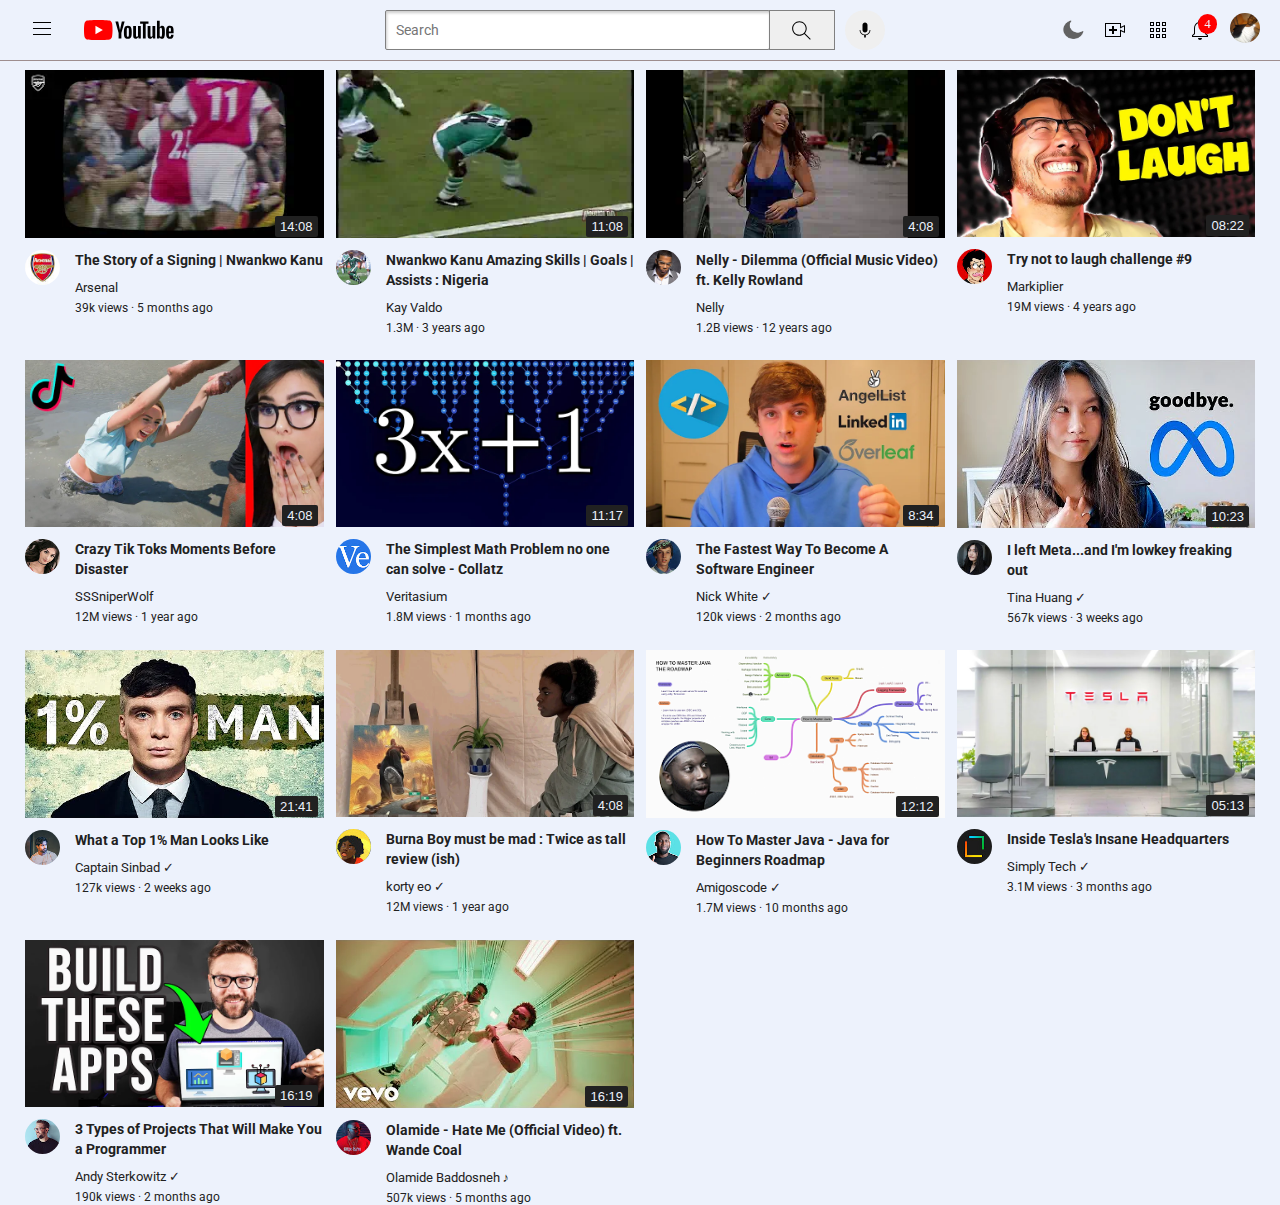
<file: index.html>
<!DOCTYPE html>
<html lang="en">
<head>
    <meta charset="UTF-8">
    <meta http-equiv="X-UA-Compatible" content="IE=edge">
    <meta name="viewport" content="width=device-width, initial-scale=1.0">
    <title>Youtube Clone</title>

    <script src="https://code.jquery.com/jquery-3.6.0.js"></script>
    <script type="text/javascript"></script>




    <link rel="preconnect" href="https://fonts.googleapis.com">
    <link rel="preconnect" href="https://fonts.gstatic.com" crossorigin>
    <link href="https://fonts.googleapis.com/css2?family=Roboto:wght@400;700&display=swap" rel="stylesheet">
    <link rel="stylesheet" href="styles/general.css">
    <link rel="stylesheet" href="styles/header.css">
    <link rel="stylesheet" href="styles/video.css">
    <link rel="stylesheet" href="styles/sidebar.css">



</head>

<body class="body">
    <div class="header">
        <div class="left-section">
            <button class="hamburger-button" >
                <img class="hamburger-menu" id="hamburger" src="icons/hamburger-menu-icon.svg" alt="menu">
            </button> 
            <img class="youtube-logo" src="icons/youtube-logo.svg" alt="">
        </div>
        <div class="middle-section">
            <input class="search-bar" type="text" placeholder="Search">
            <button class="search-button">
                <img class="search-icon" src="icons/search.svg">
                <div class="tooltip">Search</div>
            </button>
            <button class="voice-search-button">
                <img class="voice-search-icon" src="icons/voice-search-icon.svg">
                <div class="tooltip">Search with your voice</div>
            </button>
        </div>
        <div class="right-section">
            <div class="light-dark-container">
                <img class="upload-icon" id="moon-icon" src="icons/moon.png">
                <div class="tooltip">Light/Dark</div>
            </div>
            <div class="upload-icon-container">
                <img class="upload-icon" src="icons/upload-icon.svg">
                <div class="tooltip">Upload</div>
            </div>

            <div class="apps-icon-section">
                <img class="apps-icon" src="icons/youtube-apps-icon.svg">
                <div class="tooltip">Watch Later</div>

            </div>

            
            
            <div class="notifications-design">
                <img class="notifications-icon" src="icons/notifications-icon.svg">
                <div class="notifications-count">
                    4
                </div>
                <div class="tooltip">Notifications</div>
            </div>
            <div class="user-icon-container">
                <a target="_blank" href="https://www.linkedin.com/in/rowland-kanu-06229212a">
                <img class="current-user-icon" src="icons/row2018.jpg">
                <div class="tooltip">Rowland Kanu</div>
                </a>
            </div>
            
            
        </div>
    </div>

    <div class="sidebar">
        <div class="sidebar-link">
            <img src="icons/home-icon.svg">
            <div class="sidebar-text">Home</div>
        </div>
        <div class="sidebar-link">
            <img src="icons/explore-icon.svg">
            <div class="sidebar-text">Explore</div>
        </div>
        <div class="sidebar-link">
            <img src="icons/subscriptions-icon.svg">
            <div class="sidebar-text">Subscriptions</div>
        </div>
        <div class="sidebar-link">
            <img src="icons/originals-icon.svg" >
            <div class="sidebar-text">Originals</div>
        </div>
        <div class="sidebar-link">
            <img src="icons/youtube-music-icon.svg">
            <div class="sidebar-text">YouTube Music</div>
        </div>
        <div class="sidebar-link">
            <img src="icons/library-icon.svg">
            <div class="sidebar-text">Library</div>
        </div>
    </div>

    
    <div class="video-grid">

        <div class="video-preview">
            <a href="https://www.youtube.com/watch?v=f0ZP2CitSaY&t=222s
            ">
                <div class="thumbnail-row">
                    <img class="thumbnail" src="youtube-imgs/js_signing_channel.webp">
                    <div class="video-time">
                        14:08
                    </div>
                </div>
            </a>
            
            <div class="video-info-grid">
                <div class="channel-picture">
                    <img class="profile-picture" src="youtube-imgs/js_stoy_signing_channel.jpg">
                </div>
                <div class="video-info">
                    <p class="video-title">The Story of a Signing | Nwankwo Kanu</p>
                    <p class="video-author">Arsenal</p>
                    <p class="video-stats"> 39k views &#183; 5 months ago</p>
                </div>
            </div>
        </div>

        
        <div class="video-preview">
            <a href="https://www.youtube.com/watch?v=PuIPjDAvasw">
                <div class="thumbnail-row">
                    <img class="thumbnail" src="youtube-imgs/js_kanu_skills.webp">
                    <div class="video-time">
                        11:08
                    </div>
                </div>
            </a>
            
            <div class="video-info-grid">
                <div class="channel-picture">
                    <img class="profile-picture" src="youtube-imgs/js_kanu_skills_channel_pix.jpg">
                </div>
                <div class="video-info">
                    <p class="video-title">Nwankwo Kanu Amazing Skills | Goals | Assists : Nigeria
                    </p>
                    <p class="video-author">Kay Valdo</p>
                    <p class="video-stats">1.3M &#183; 3 years ago</p>
                </div>
            </div>
        </div>










        <div class="video-preview">
            <a href="https://www.youtube.com/watch?v=8WYHDfJDPDc">
                <div class="thumbnail-row">
                    <img class="thumbnail" src="youtube-imgs/js_kelly_delimma.webp">
                    <div class="video-time">
                        4:08
                    </div>
                </div>
            </a>
            
            <div class="video-info-grid">
                <div class="channel-picture">
                    <img class="profile-picture" src="youtube-imgs/js_kelly_channel.jpg">
                </div>
                <div class="video-info">
                    <p class="video-title">Nelly - Dilemma (Official Music Video) ft. Kelly Rowland
                    </p>
                    <p class="video-author">Nelly</p>
                    <p class="video-stats">1.2B views &#183; 12 years ago</p>
                </div>
            </div>
        </div>
    
    
    
        <div class="video-preview">
            <div class="thumbnail-row">
                <img class="thumbnail" src="youtube-imgs/img2.webp">
                <div class="video-time">
                    08:22
                </div>
            </div>
            
            <div class="video-info-grid">
                <a href="https://www.youtube.com/watch?v=mP0RAo9SKZk">
                    <div class="channel-picture">
                        <img class="profile-picture" src="youtube-imgs/channel-2.jpeg">
                    </div>
                </a>
                <div class="video-info">
                    <p class="video-title">Try not to laugh challenge #9
    
                    </p>
                    <p class="video-author">Markiplier
    
                    </p>
                    <p class="video-stats">19M views &#183; 4 years ago
                        
                    </p>
                </div>
            </div>
        </div>






        <div class="video-preview">
            <a href="https://www.youtube.com/watch?v=FgjPQQeTh1w">
                <div class="thumbnail-row">
                    <img class="thumbnail" src="youtube-imgs/img3.webp">
                    <div class="video-time">
                        4:08
                    </div>
                </div>
            </a>
            
            <div class="video-info-grid">
                <div class="channel-picture">
                    <img class="profile-picture" src="youtube-imgs/channel-3.jpeg">
                </div>
                <div class="video-info">
                    <p class="video-title">Crazy Tik Toks Moments Before Disaster</p>
                    <p class="video-author">SSSniperWolf</p>
                    <p class="video-stats">12M views &#183; 1 year ago</p>
                </div>
            </div>
        </div>





        
        <div class="video-preview">
            <a href="https://www.youtube.com/watch?v=094y1Z2wpJg">
                <div class="thumbnail-row">
                    <img class="thumbnail" src="youtube-imgs/img4.webp">
                    <div class="video-time">
                        11:17
                    </div>
                </div>
            </a>
            
            <div class="video-info-grid">
                <div class="channel-picture">
                    <img class="profile-picture" src="youtube-imgs/channel-4.jpeg">
                </div>
                <div class="video-info">
                    <p class="video-title">The Simplest Math Problem no one can solve - Collatz</p>
                    <p class="video-author">Veritasium</p>
                    <p class="video-stats">1.8M views &#183; 1 months ago</p>
                </div>
            </div>
        </div>




        
        <div class="video-preview">
            <a href="https://www.youtube.com/watch?v=kCfLyO4pRHw
            ">
                <div class="thumbnail-row">
                    <img class="thumbnail" src="youtube-imgs/js_fastest_thumbnail.webp">
                    <div class="video-time">
                        8:34
                    </div>
                </div>
            </a>
            
            <div class="video-info-grid">
                <div class="channel-picture">
                    <img class="profile-picture" src="youtube-imgs/js_fastest_channel.jpg">
                </div>
                <div class="video-info">
                    <p class="video-title">The Fastest Way To Become A Software Engineer</p>
                    <p class="video-author">Nick White &#x2713; </p>
                    <p class="video-stats">120k views &#183; 2 months ago</p>
                </div>
            </div>
        </div>





        
        <div class="video-preview">
            <a href="https://www.youtube.com/watch?v=8tpha6FIa_k">
                <div class="thumbnail-row">
                    <img class="thumbnail" src="youtube-imgs/js_left_meta.webp">
                    <div class="video-time">
                        10:23
                    </div>
                </div>
            </a>
            
            <div class="video-info-grid">
                <div class="channel-picture">
                    <img class="profile-picture" src="youtube-imgs/js_left_meta_channel.jpg">
                </div>
                <div class="video-info">
                    <p class="video-title">I left Meta...and I'm lowkey freaking out</p>
                    <p class="video-author">Tina Huang &#x2713;</p>
                    <p class="video-stats">567k views &#183; 3 weeks ago</p>
                </div>
            </div>
        </div>






        
        <div class="video-preview">
            <a href="https://www.youtube.com/watch?v=3tfnIrEBoXA">
                <div class="thumbnail-row">
                    <img class="thumbnail" src="youtube-imgs/js_what_a_top.webp">
                    <div class="video-time">
                        21:41
                    </div>
                </div>
            </a>
            
            <div class="video-info-grid">
                <div class="channel-picture">
                    <img class="profile-picture" src="youtube-imgs/js_what_a_top_channel.jpg">
                </div>
                <div class="video-info">
                    <p class="video-title">What a Top 1% Man Looks Like</p>
                    <p class="video-author">Captain Sinbad &#x2713;</p>
                    <p class="video-stats">127k views &#183; 2 weeks ago</p>
                </div>
            </div>
        </div>








        
        <div class="video-preview">
            <a href="https://www.youtube.com/watch?v=4wzze79gjL8">
                <div class="thumbnail-row">
                    <img class="thumbnail" src="youtube-imgs/js_burna.webp">
                    <div class="video-time">
                        4:08
                    </div>
                </div>
            </a>
            
            <div class="video-info-grid">
                <div class="channel-picture">
                    <img class="profile-picture" src="youtube-imgs/js_burna_channel.jpg">
                </div>
                <div class="video-info">
                    <p class="video-title">Burna Boy must be mad : Twice as tall review (ish)</p>
                    <p class="video-author">korty eo &#x2713; </p>
                    <p class="video-stats">12M views &#183; 1 year ago</p>
                </div>
            </div>
        </div>







        
        <div class="video-preview">
            <a href="https://www.youtube.com/watch?v=TE3LyYW-AHQ&t=415s">
                <div class="thumbnail-row">
                    <img class="thumbnail" src="youtube-imgs/js_master_java.webp">
                    <div class="video-time">
                        12:12
                    </div>
                </div>
            </a>
            
            <div class="video-info-grid">
                <div class="channel-picture">
                    <img class="profile-picture" src="youtube-imgs/js_master_java_channel.jpg">
                </div>
                <div class="video-info">
                    <p class="video-title">How To Master Java - Java for Beginners Roadmap</p>
                    <p class="video-author">Amigoscode &#x2713;</p>
                    <p class="video-stats">1.7M views &#183; 10 months ago</p>
                </div>
            </div>
        </div>






        
        <div class="video-preview">
            <a href="https://www.youtube.com/watch?v=pqqmD8sgMbM">
                <div class="thumbnail-row">
                    <img class="thumbnail" src="youtube-imgs/js_inside_tesla.webp">
                    <div class="video-time">
                        05:13
                    </div>
                </div>
            </a>
            
            <div class="video-info-grid">
                <div class="channel-picture">
                    <img class="profile-picture" src="youtube-imgs/js_inside_tesla_channel.jpg">
                </div>
                <div class="video-info">
                    <p class="video-title">Inside Tesla's Insane Headquarters</p>
                    <p class="video-author">Simply Tech &#x2713; </p>
                    <p class="video-stats">3.1M views &#183; 3 months ago</p>
                </div>
            </div>
        </div>






                
        <div class="video-preview">
            <a href="https://www.youtube.com/watch?v=RYE0QQKJI9o">
                <div class="thumbnail-row">
                    <img class="thumbnail" src="youtube-imgs/js_3types_of_projects.webp">
                    <div class="video-time">
                        16:19
                    </div>
                </div>
            </a>
            
            <div class="video-info-grid">
                <div class="channel-picture">
                    <img class="profile-picture" src="youtube-imgs/js_3types_projects_channel.jpg">
                </div>
                <div class="video-info">
                    <p class="video-title">
                        3 Types of Projects That Will Make You a Programmer</p>
                    <p class="video-author">Andy Sterkowitz &#x2713;</p>
                    <p class="video-stats">190k views &#183; 2 months ago</p>
                </div>
            </div>
        </div>





        <div class="video-preview">
            <a href="https://www.youtube.com/watch?v=s4Ghxkl1oXQ">
                <div class="thumbnail-row">
                    <img class="thumbnail" src="youtube-imgs/js_olamide.webp">
                    <div class="video-time">
                        16:19
                    </div>
                </div>
            </a>
            
            <div class="video-info-grid">
                <div class="channel-picture">
                    <img class="profile-picture" src="youtube-imgs/js_olamide_channel.jpg">
                </div>
                <div class="video-info">
                    <p class="video-title">
                        Olamide - Hate Me (Official Video) ft. Wande Coal</p>
                    <p class="video-author">Olamide Baddosneh &#9834;</p>
                    <p class="video-stats">507k views &#183; 5 months ago</p>
                </div>
            </div>
        </div>


        <script src="index.js">


</body>
</html>
</file>
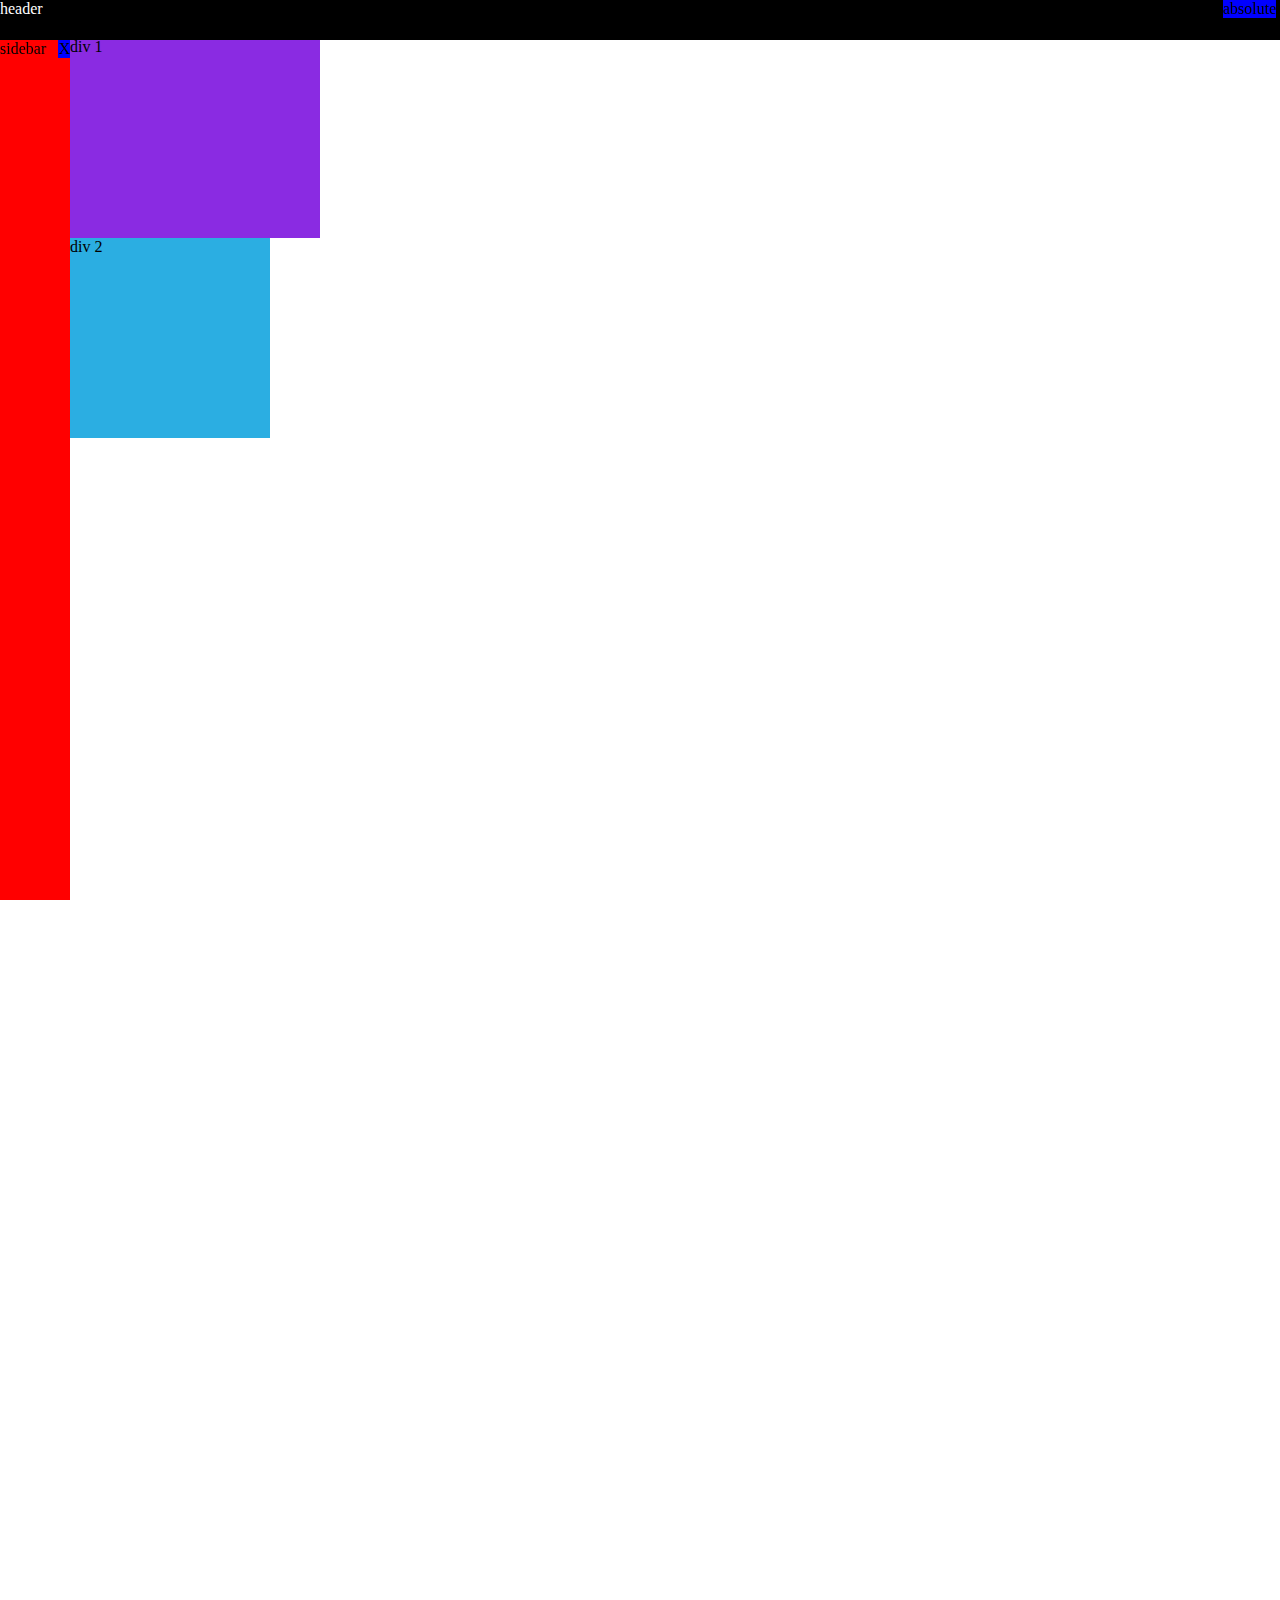
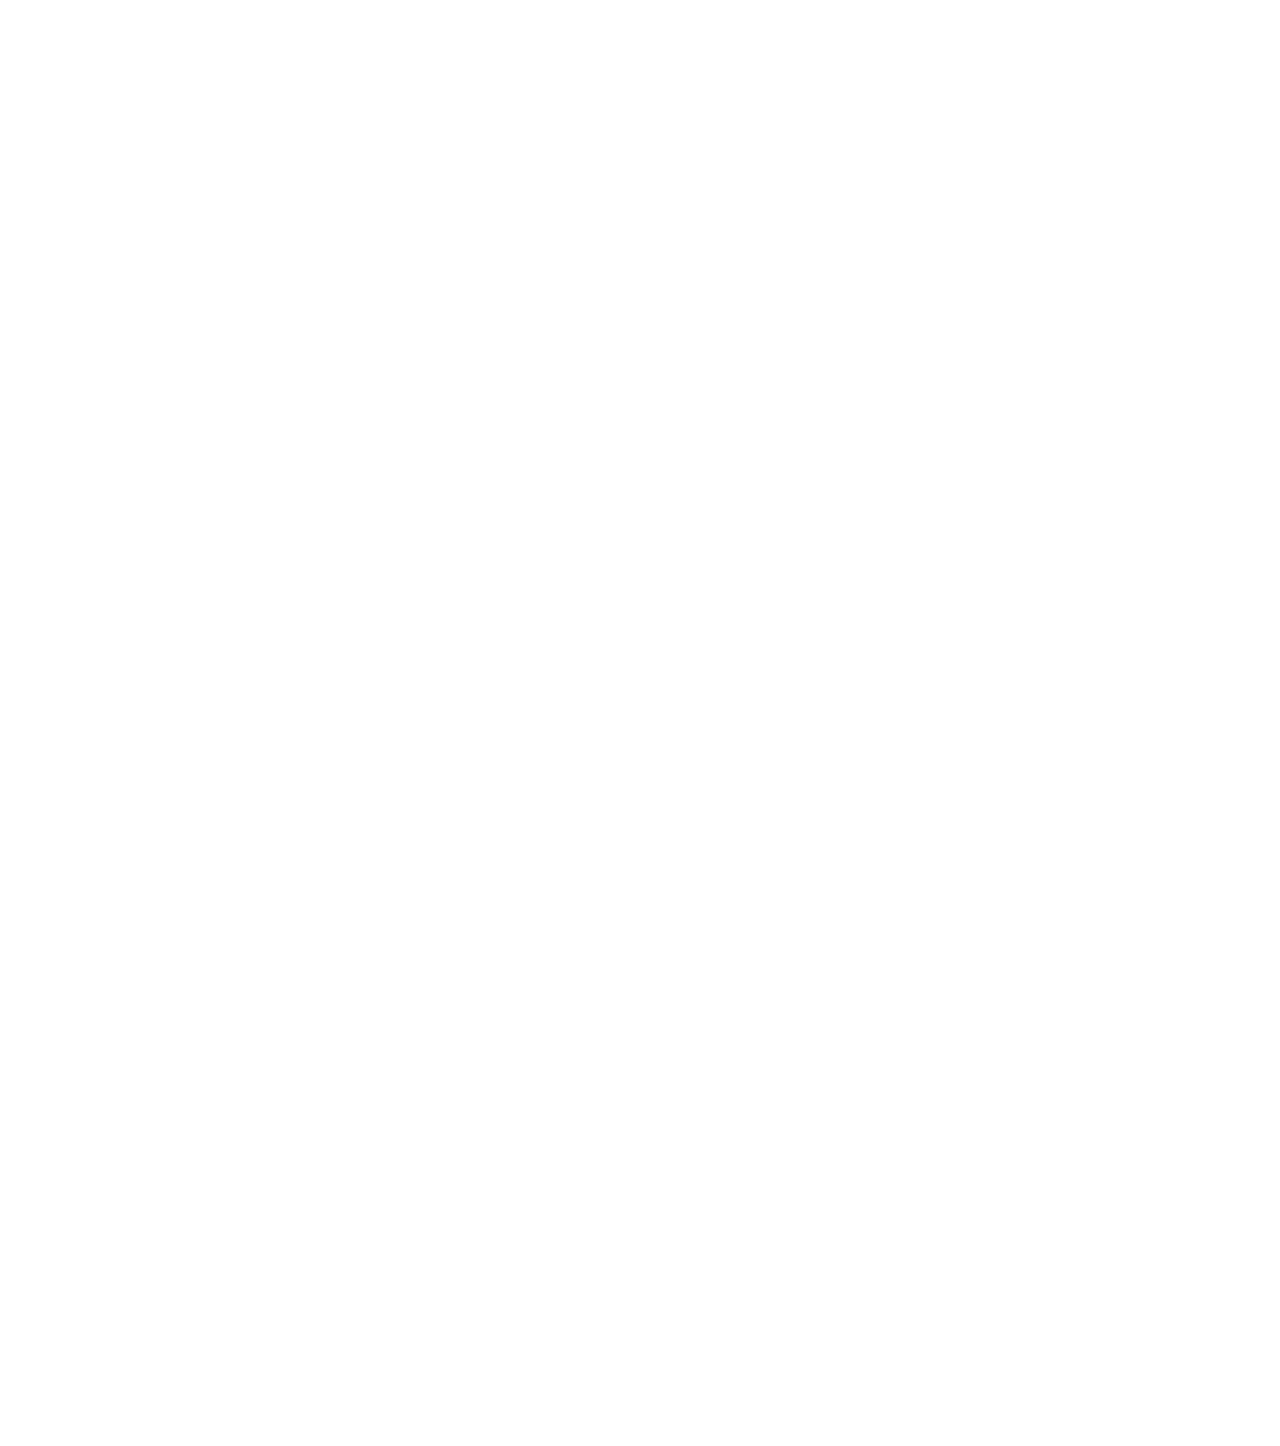
<file: position.html>
<!DOCTYPE html>
<html>
    <head>
        <title>Position Practise</title>
    </head>
    <body style="height: 3000px;
    padding-top: 30px;
    padding-left: 62px;
    ">
        <div style="
        background-color:black;
        color: white;
        position: fixed;
        top: 0px;
        left: 0px;
        right: 0px;
        height: 40px;
        ">
            header
        </div>

        <div style="
        background-color: red;
        position: fixed;
        left: 0px;
        bottom: 0px;
        top: 40px;
        width: 70px;
        ">
            sidebar
            <div style="
            background-color: blue;
            position: absolute;
            top: 0;
            right: 0px;
            ">
                X
            </div>
        </div>

        <div style="
        background-color: blue;
        position: absolute;
        top: 0;
        right: 4px;
        ">
            absolute
        </div>

        <div style="
        background-color:blueviolet;
        width: 250px;
        height: 200px
        ">
            div 1
        </div>
        <div style="
        background-color:rgb(43, 174, 226);
        width: 200px;
        height: 200px;
        ">
            div 2
        </div>

    </body>
</html>
</file>
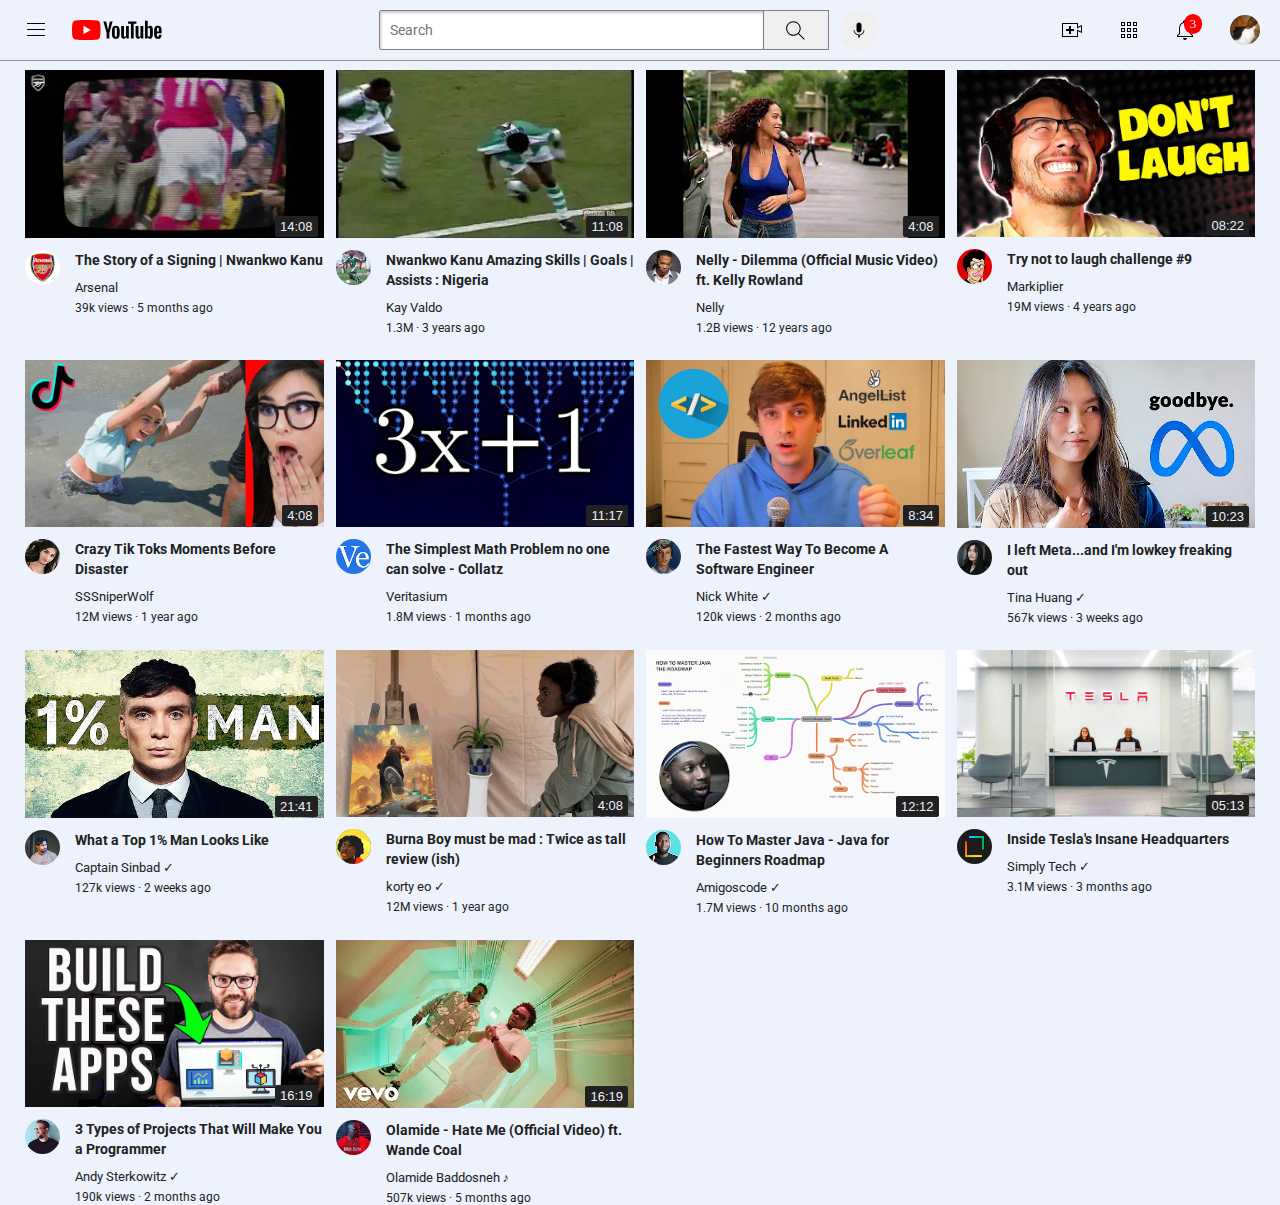
<file: youtube.html>
<!DOCTYPE html>
<html lang="en">
<head>
    <meta charset="UTF-8">
    <meta http-equiv="X-UA-Compatible" content="IE=edge">
    <meta name="viewport" content="width=device-width, initial-scale=1.0">
    <title>Youtube Clone</title>

    <link rel="preconnect" href="https://fonts.googleapis.com">
    <link rel="preconnect" href="https://fonts.gstatic.com" crossorigin>
    <link href="https://fonts.googleapis.com/css2?family=Roboto:wght@400;700&display=swap" rel="stylesheet">
    <link rel="stylesheet" href="styles/general.css">
    <link rel="stylesheet" href="styles/header.css">
    <link rel="stylesheet" href="styles/video.css">
    <link rel="stylesheet" href="styles/sidebar.css">



</head>

<body>
    <div class="header">
        <div class="left-section">
            <img class="hamburger-menu" src="icons/hamburger-menu-icon.svg" alt="menu">
            <img class="youtube-logo" src="icons/youtube-logo.svg" alt="">
        </div>
        <div class="middle-section">
            <input class="search-bar" type="text" placeholder="Search">
            <button class="search-button">
                <img class="search-icon" src="icons/search.svg">
                <div class="tooltip">Search</div>
            </button>
            <button class="voice-search-button">
                <img class="voice-search-icon" src="icons/voice-search-icon.svg">
                <div class="tooltip">Search with your voice</div>
            </button>
        </div>
        <div class="right-section">
            <div class="upload-icon-container">
                <img class="upload-icon" src="icons/upload-icon.svg">
                <div class="tooltip">Upload</div>
            </div>

            <div class="apps-icon-section">
                <img class="apps-icon" src="icons/youtube-apps-icon.svg">
                <div class="tooltip">Watch Later</div>

            </div>

            
            
            <div class="notifications-design">
                <img class="notifications-icon" src="icons/notifications-icon.svg">
                <div class="notifications-count">
                    3
                </div>
                <div class="tooltip">Notifications</div>
            </div>
            <div class="user-icon-container">
                <img class="current-user-icon" src="icons/row2018.jpg">
                <div class="tooltip">Rowland Kanu</div>

            </div>
            
            
        </div>
    </div>

    <div class="sidebar">
        <div class="sidebar-link">
            <img src="icons/home-icon.svg">
            <div>Home</div>
        </div>
        <div class="sidebar-link">
            <img src="icons/explore-icon.svg">
            <div>Explore</div>
        </div>
        <div class="sidebar-link">
            <img src="icons/subscriptions-icon.svg">
            <div>Subscriptions</div>
        </div>
        <div class="sidebar-link">
            <img src="icons/originals-icon.svg" >
            <div>Originals</div>
        </div>
        <div class="sidebar-link">
            <img src="icons/youtube-music-icon.svg">
            <div>YouTube Music</div>
        </div>
        <div class="sidebar-link">
            <img src="icons/library-icon.svg">
            <div>Library</div>
        </div>
    </div>

    
    <div class="video-grid">

        <div class="video-preview">
            <a href="https://www.youtube.com/watch?v=f0ZP2CitSaY&t=222s
            ">
                <div class="thumbnail-row">
                    <img class="thumbnail" src="youtube-imgs/js_signing_channel.webp">
                    <div class="video-time">
                        14:08
                    </div>
                </div>
            </a>
            
            <div class="video-info-grid">
                <div class="channel-picture">
                    <img class="profile-picture" src="youtube-imgs/js_stoy_signing_channel.jpg">
                </div>
                <div class="video-info">
                    <p class="video-title">The Story of a Signing | Nwankwo Kanu</p>
                    <p class="video-author">Arsenal</p>
                    <p class="video-stats"> 39k views &#183; 5 months ago</p>
                </div>
            </div>
        </div>





        




        
        <div class="video-preview">
            <a href="https://www.youtube.com/watch?v=PuIPjDAvasw">
                <div class="thumbnail-row">
                    <img class="thumbnail" src="youtube-imgs/js_kanu_skills.webp">
                    <div class="video-time">
                        11:08
                    </div>
                </div>
            </a>
            
            <div class="video-info-grid">
                <div class="channel-picture">
                    <img class="profile-picture" src="youtube-imgs/js_kanu_skills_channel_pix.jpg">
                </div>
                <div class="video-info">
                    <p class="video-title">Nwankwo Kanu Amazing Skills | Goals | Assists : Nigeria
                    </p>
                    <p class="video-author">Kay Valdo</p>
                    <p class="video-stats">1.3M &#183; 3 years ago</p>
                </div>
            </div>
        </div>










        <div class="video-preview">
            <a href="https://www.youtube.com/watch?v=8WYHDfJDPDc">
                <div class="thumbnail-row">
                    <img class="thumbnail" src="youtube-imgs/js_kelly_delimma.webp">
                    <div class="video-time">
                        4:08
                    </div>
                </div>
            </a>
            
            <div class="video-info-grid">
                <div class="channel-picture">
                    <img class="profile-picture" src="youtube-imgs/js_kelly_channel.jpg">
                </div>
                <div class="video-info">
                    <p class="video-title">Nelly - Dilemma (Official Music Video) ft. Kelly Rowland
                    </p>
                    <p class="video-author">Nelly</p>
                    <p class="video-stats">1.2B views &#183; 12 years ago</p>
                </div>
            </div>
        </div>
    
    
    
        <div class="video-preview">
            <div class="thumbnail-row">
                <img class="thumbnail" src="youtube-imgs/img2.webp">
                <div class="video-time">
                    08:22
                </div>
            </div>
            
            <div class="video-info-grid">
                <a href="https://www.youtube.com/watch?v=mP0RAo9SKZk">
                    <div class="channel-picture">
                        <img class="profile-picture" src="youtube-imgs/channel-2.jpeg">
                    </div>
                </a>
                <div class="video-info">
                    <p class="video-title">Try not to laugh challenge #9
    
                    </p>
                    <p class="video-author">Markiplier
    
                    </p>
                    <p class="video-stats">19M views &#183; 4 years ago
                        
                    </p>
                </div>
            </div>
        </div>






        <div class="video-preview">
            <a href="https://www.youtube.com/watch?v=FgjPQQeTh1w">
                <div class="thumbnail-row">
                    <img class="thumbnail" src="youtube-imgs/img3.webp">
                    <div class="video-time">
                        4:08
                    </div>
                </div>
            </a>
            
            <div class="video-info-grid">
                <div class="channel-picture">
                    <img class="profile-picture" src="youtube-imgs/channel-3.jpeg">
                </div>
                <div class="video-info">
                    <p class="video-title">Crazy Tik Toks Moments Before Disaster</p>
                    <p class="video-author">SSSniperWolf</p>
                    <p class="video-stats">12M views &#183; 1 year ago</p>
                </div>
            </div>
        </div>





        
        <div class="video-preview">
            <a href="https://www.youtube.com/watch?v=094y1Z2wpJg">
                <div class="thumbnail-row">
                    <img class="thumbnail" src="youtube-imgs/img4.webp">
                    <div class="video-time">
                        11:17
                    </div>
                </div>
            </a>
            
            <div class="video-info-grid">
                <div class="channel-picture">
                    <img class="profile-picture" src="youtube-imgs/channel-4.jpeg">
                </div>
                <div class="video-info">
                    <p class="video-title">The Simplest Math Problem no one can solve - Collatz</p>
                    <p class="video-author">Veritasium</p>
                    <p class="video-stats">1.8M views &#183; 1 months ago</p>
                </div>
            </div>
        </div>




        
        <div class="video-preview">
            <a href="https://www.youtube.com/watch?v=kCfLyO4pRHw
            ">
                <div class="thumbnail-row">
                    <img class="thumbnail" src="youtube-imgs/js_fastest_thumbnail.webp">
                    <div class="video-time">
                        8:34
                    </div>
                </div>
            </a>
            
            <div class="video-info-grid">
                <div class="channel-picture">
                    <img class="profile-picture" src="youtube-imgs/js_fastest_channel.jpg">
                </div>
                <div class="video-info">
                    <p class="video-title">The Fastest Way To Become A Software Engineer</p>
                    <p class="video-author">Nick White &#x2713; </p>
                    <p class="video-stats">120k views &#183; 2 months ago</p>
                </div>
            </div>
        </div>





        
        <div class="video-preview">
            <a href="https://www.youtube.com/watch?v=8tpha6FIa_k">
                <div class="thumbnail-row">
                    <img class="thumbnail" src="youtube-imgs/js_left_meta.webp">
                    <div class="video-time">
                        10:23
                    </div>
                </div>
            </a>
            
            <div class="video-info-grid">
                <div class="channel-picture">
                    <img class="profile-picture" src="youtube-imgs/js_left_meta_channel.jpg">
                </div>
                <div class="video-info">
                    <p class="video-title">I left Meta...and I'm lowkey freaking out</p>
                    <p class="video-author">Tina Huang &#x2713;</p>
                    <p class="video-stats">567k views &#183; 3 weeks ago</p>
                </div>
            </div>
        </div>






        
        <div class="video-preview">
            <a href="https://www.youtube.com/watch?v=3tfnIrEBoXA">
                <div class="thumbnail-row">
                    <img class="thumbnail" src="youtube-imgs/js_what_a_top.webp">
                    <div class="video-time">
                        21:41
                    </div>
                </div>
            </a>
            
            <div class="video-info-grid">
                <div class="channel-picture">
                    <img class="profile-picture" src="youtube-imgs/js_what_a_top_channel.jpg">
                </div>
                <div class="video-info">
                    <p class="video-title">What a Top 1% Man Looks Like</p>
                    <p class="video-author">Captain Sinbad &#x2713;</p>
                    <p class="video-stats">127k views &#183; 2 weeks ago</p>
                </div>
            </div>
        </div>








        
        <div class="video-preview">
            <a href="https://www.youtube.com/watch?v=4wzze79gjL8">
                <div class="thumbnail-row">
                    <img class="thumbnail" src="youtube-imgs/js_burna.webp">
                    <div class="video-time">
                        4:08
                    </div>
                </div>
            </a>
            
            <div class="video-info-grid">
                <div class="channel-picture">
                    <img class="profile-picture" src="youtube-imgs/js_burna_channel.jpg">
                </div>
                <div class="video-info">
                    <p class="video-title">Burna Boy must be mad : Twice as tall review (ish)</p>
                    <p class="video-author">korty eo &#x2713; </p>
                    <p class="video-stats">12M views &#183; 1 year ago</p>
                </div>
            </div>
        </div>







        
        <div class="video-preview">
            <a href="https://www.youtube.com/watch?v=TE3LyYW-AHQ&t=415s">
                <div class="thumbnail-row">
                    <img class="thumbnail" src="youtube-imgs/js_master_java.webp">
                    <div class="video-time">
                        12:12
                    </div>
                </div>
            </a>
            
            <div class="video-info-grid">
                <div class="channel-picture">
                    <img class="profile-picture" src="youtube-imgs/js_master_java_channel.jpg">
                </div>
                <div class="video-info">
                    <p class="video-title">How To Master Java - Java for Beginners Roadmap</p>
                    <p class="video-author">Amigoscode &#x2713;</p>
                    <p class="video-stats">1.7M views &#183; 10 months ago</p>
                </div>
            </div>
        </div>






        
        <div class="video-preview">
            <a href="https://www.youtube.com/watch?v=pqqmD8sgMbM">
                <div class="thumbnail-row">
                    <img class="thumbnail" src="youtube-imgs/js_inside_tesla.webp">
                    <div class="video-time">
                        05:13
                    </div>
                </div>
            </a>
            
            <div class="video-info-grid">
                <div class="channel-picture">
                    <img class="profile-picture" src="youtube-imgs/js_inside_tesla_channel.jpg">
                </div>
                <div class="video-info">
                    <p class="video-title">Inside Tesla's Insane Headquarters</p>
                    <p class="video-author">Simply Tech &#x2713; </p>
                    <p class="video-stats">3.1M views &#183; 3 months ago</p>
                </div>
            </div>
        </div>






                
        <div class="video-preview">
            <a href="https://www.youtube.com/watch?v=RYE0QQKJI9o">
                <div class="thumbnail-row">
                    <img class="thumbnail" src="youtube-imgs/js_3types_of_projects.webp">
                    <div class="video-time">
                        16:19
                    </div>
                </div>
            </a>
            
            <div class="video-info-grid">
                <div class="channel-picture">
                    <img class="profile-picture" src="youtube-imgs/js_3types_projects_channel.jpg">
                </div>
                <div class="video-info">
                    <p class="video-title">
                        3 Types of Projects That Will Make You a Programmer</p>
                    <p class="video-author">Andy Sterkowitz &#x2713;</p>
                    <p class="video-stats">190k views &#183; 2 months ago</p>
                </div>
            </div>
        </div>





        <div class="video-preview">
            <a href="https://www.youtube.com/watch?v=s4Ghxkl1oXQ">
                <div class="thumbnail-row">
                    <img class="thumbnail" src="youtube-imgs/js_olamide.webp">
                    <div class="video-time">
                        16:19
                    </div>
                </div>
            </a>
            
            <div class="video-info-grid">
                <div class="channel-picture">
                    <img class="profile-picture" src="youtube-imgs/js_olamide_channel.jpg">
                </div>
                <div class="video-info">
                    <p class="video-title">
                        Olamide - Hate Me (Official Video) ft. Wande Coal</p>
                    <p class="video-author">Olamide Baddosneh &#9834;</p>
                    <p class="video-stats">507k views &#183; 5 months ago</p>
                </div>
            </div>
        </div>




</body>
</html>
</file>
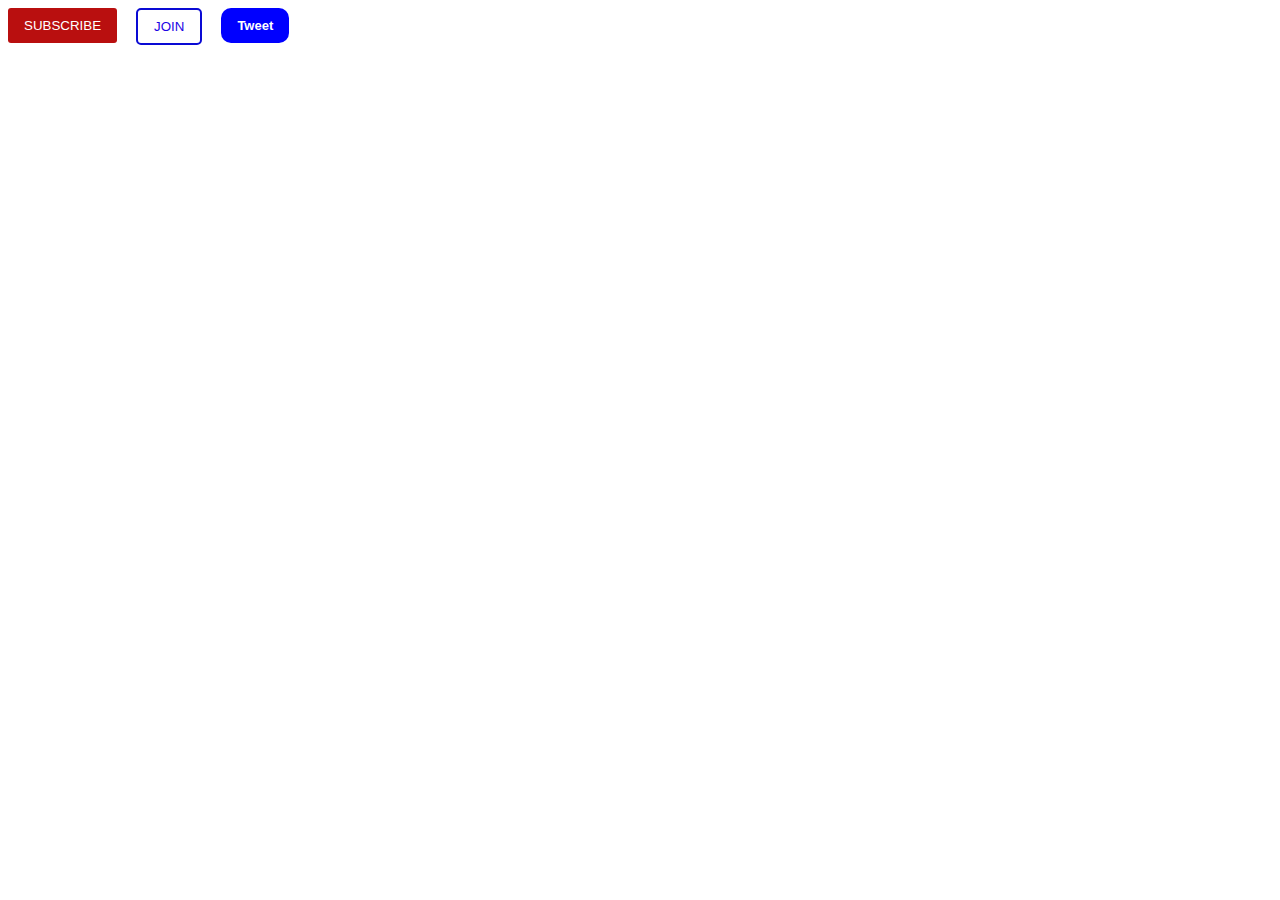
<file: intro-to-html/styles/buttons.html>
<!DOCTYPE html>
<html lang="en">
<head>
    <meta charset="UTF-8">
    <meta http-equiv="X-UA-Compatible" content="IE=edge">
    <meta name="viewport" content="width=device-width, initial-scale=1.0">
    <title>Buttons</title>
    <link rel="stylesheet" href="./buttons.css">

</head>
<body>
    <button class="subscribe-button">
        SUBSCRIBE
    </button>
    <button class="join-button">JOIN</button>
    <button class="tweet-button">Tweet</button>
    
</body>
</html>
</file>
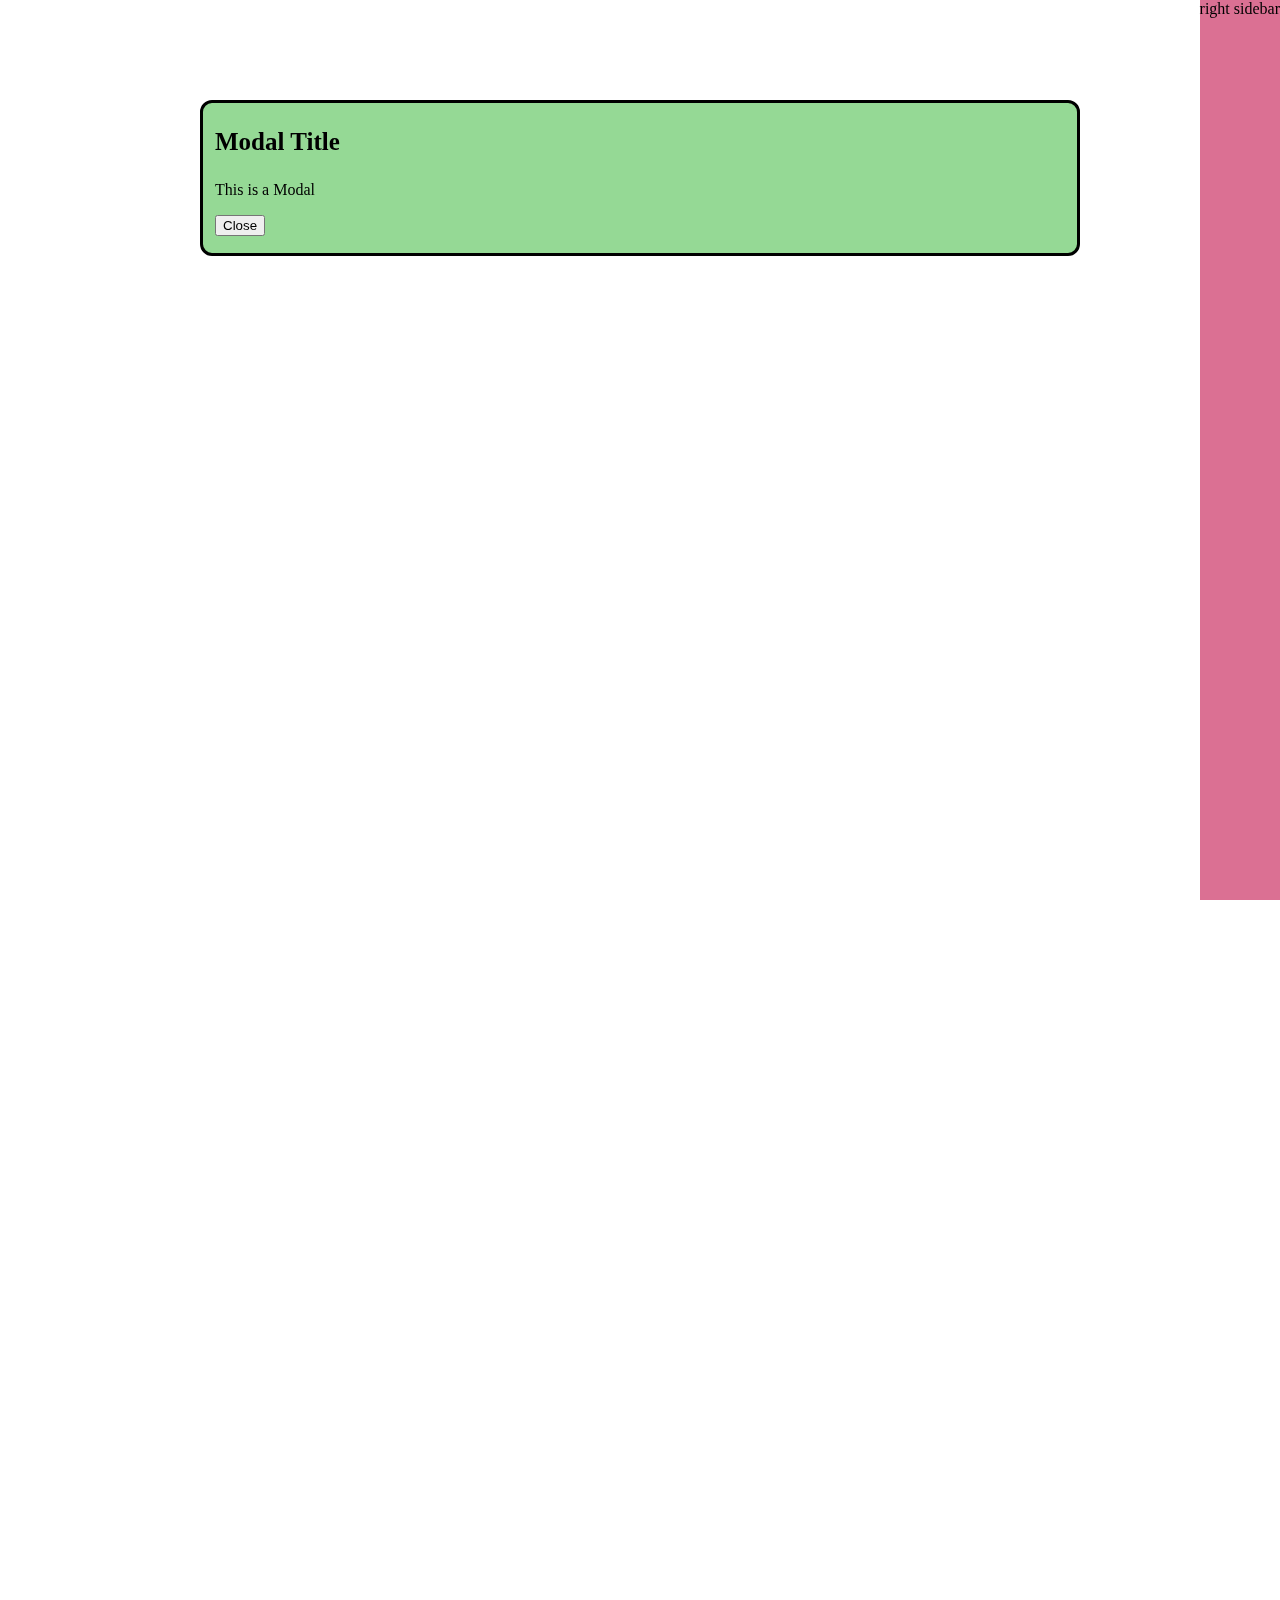
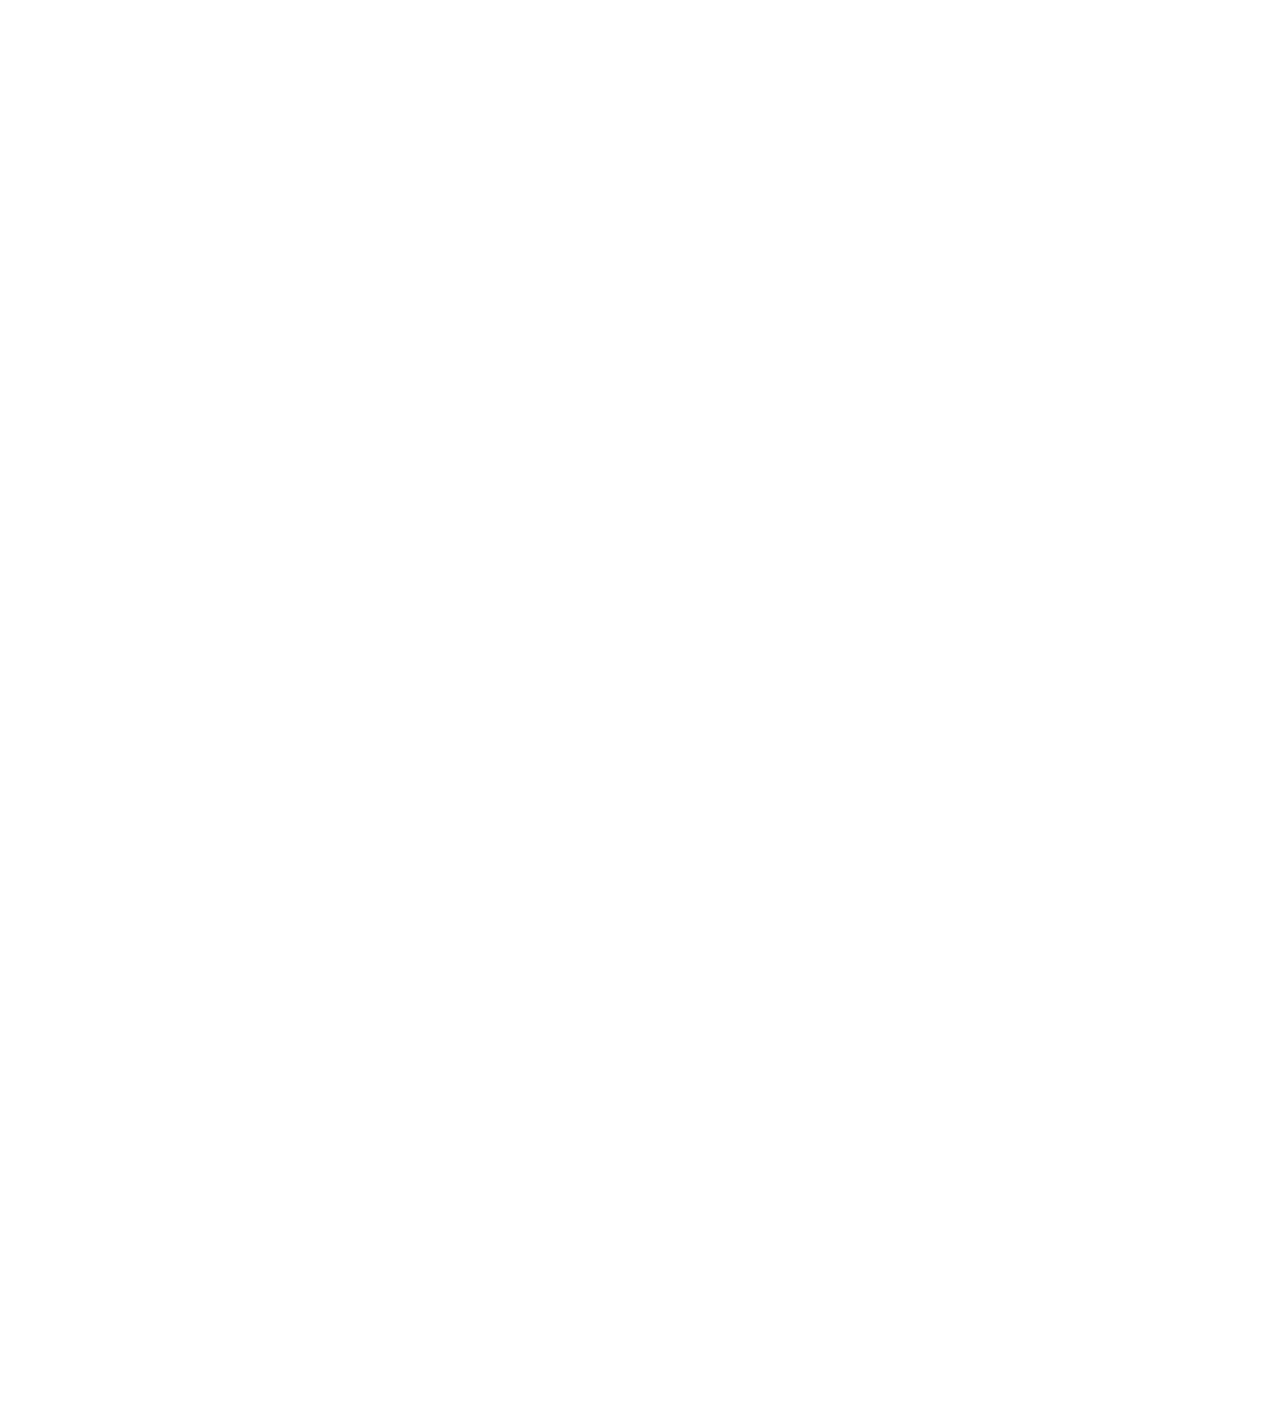
<file: intro-to-html/styles/positionExercise.html>
<!DOCTYPE html>
<html>
    <head>
        <title>Position Exercise</title>
    </head>
    <body style="height: 3000px;">
        <div style="
        position: fixed;
        background-color: palevioletred;
        bottom: 0px;
        right: 0px;
        top: 0px;
        " >

            right sidebar
        </div>
        <div style="
        background-color: rgba(123, 207, 123, 0.8);
        position: fixed;
        top: 100px;
        bottom: 100px;
        left: 200px;
        right: 200px;
        border-width: 1px;
        height: 150px;
        border: solid;
        border-radius: 12px;
        padding-left: 12px;
        "
        >
            <p style="
            font-size: 25px;
            font-weight: bold;
            flex: 1;
            ">
                Modal Title
            </p>
            <p style="flex: 1;">This is a Modal</p>
            <button style="flex: 1;">Close</button>
        </div>
    </body>
</html>
</file>
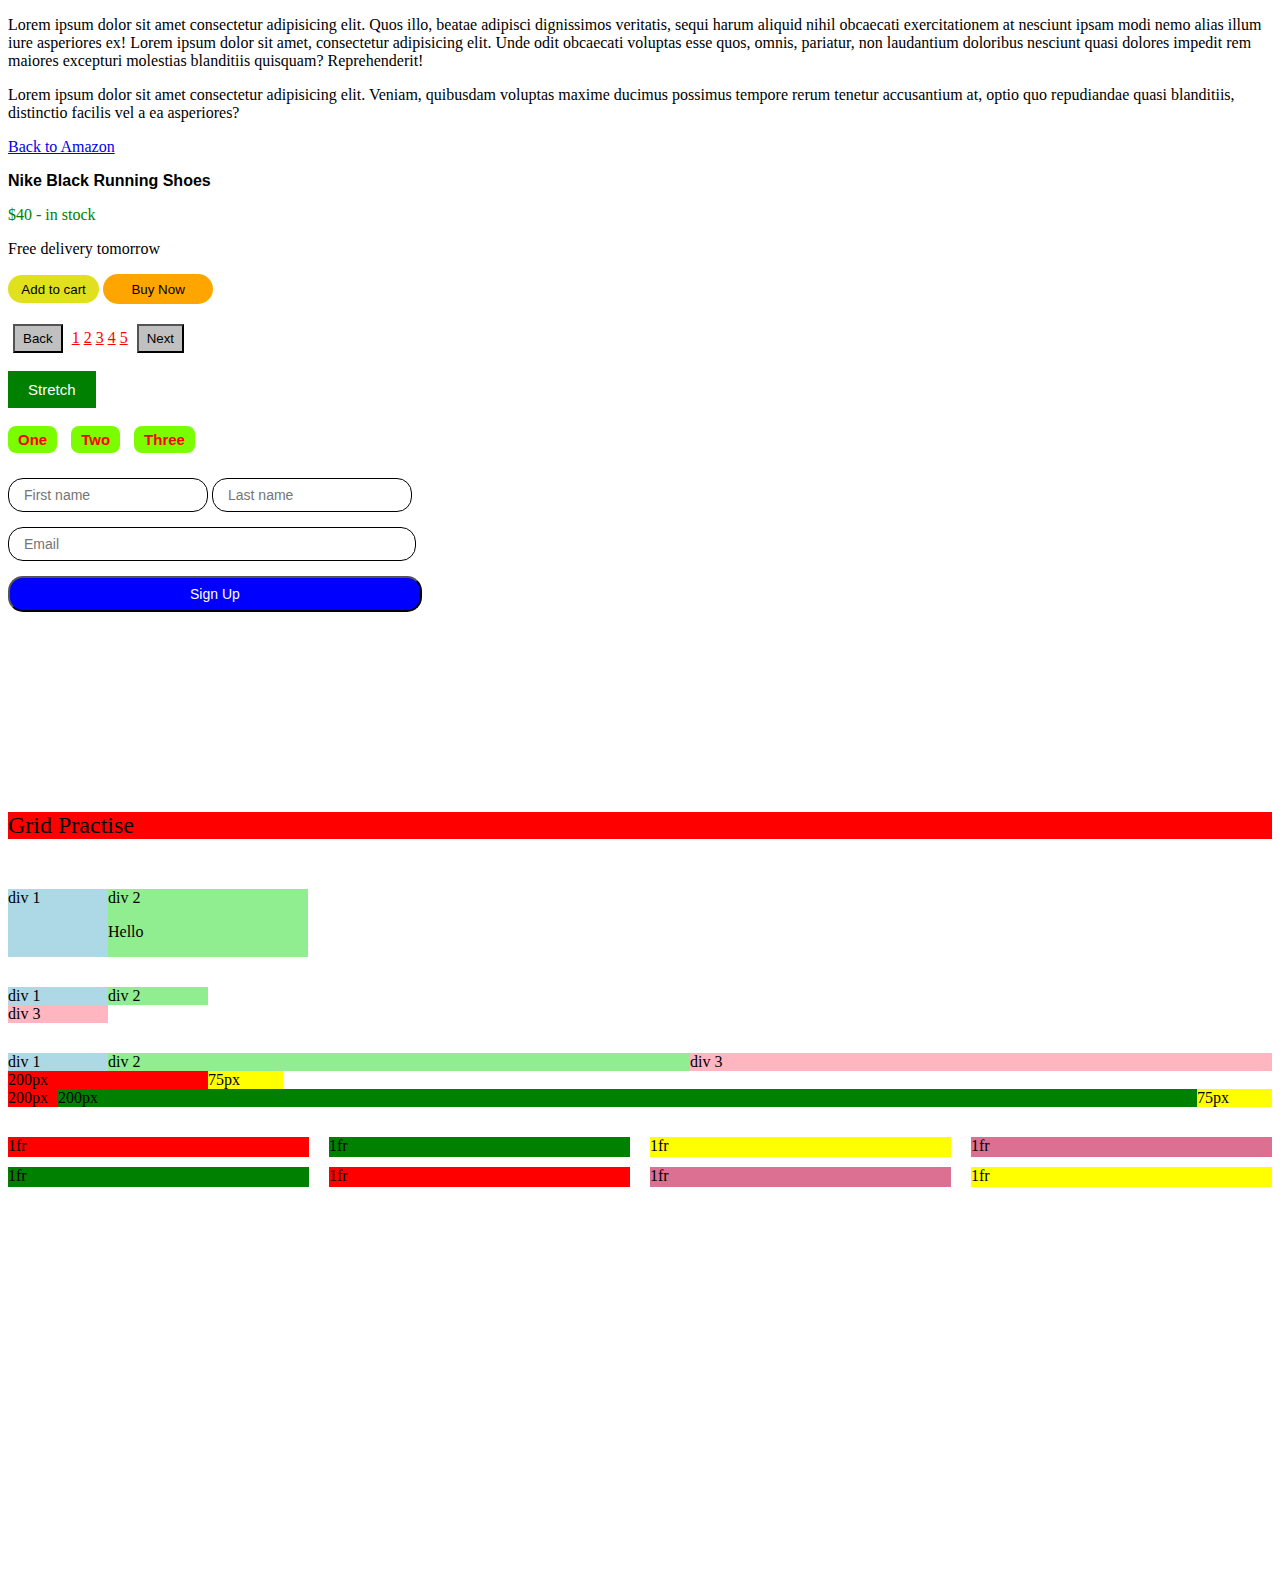
<file: intro-to-html/styles/website.html>
<!DOCTYPE html>
<html lang="en">
<head>
    <meta charset="UTF-8">
    <meta http-equiv="X-UA-Compatible" content="IE=edge">
    <meta name="viewport" content="width=device-width, initial-scale=1.0">
    <title>Exercises</title>
    <style>
        #nike {
            font-family: Arial, sans-serif;
            font-weight: bold;
        }
        #stock {
            color: green;
        }
        .add-to-cart {
            background-color: rgb(224, 224, 28);
            padding: .5em 1em;
            border-radius: 30px;
            border: none;
            cursor: pointer;
        }
        .add-to-cart:hover {
            background-color: rgb(190, 128, 11);
            opacity: 0.7;
        }
        .add-to-cart:active {
            opacity: .9;
        }
        .buy-now {
            background-color: orange;
            border-radius: 25px;
            width: 110px;
            height: 30px;
            border: none;
            cursor: pointer;
        }
        .buy-now:hover {
            opacity: 0.6;
        }
        .buy-now:active {
            opacity: .8;
        }
        #return-home:hover {
            color: red;
        }

        .page-navigation {
            background-color: silver;
            padding-top: 5px;
            padding-bottom: 5px;
            padding-left: 8px;
            padding-right: 8px;
            margin-top: 20px;
            margin-right: 5px;
            margin-left: 5px;
            
        }
        .page-numbers {
            color: red;
        }
        .page-numbers:hover {
            text-decoration: overline;
        }
        .stretch-button {
            color: white;
            background-color: green;
            padding-top: 10px;
            padding-bottom: 10px;
            padding-right: 20px;
            padding-left: 20px;
            border: none;
            font-size: 15px;
            transition: padding-bottom .25s, padding-right .25s, font-size .25s;
        }
        .stretch-button:hover {
            font-size: 20px;
            padding-top: 12.5;
            padding-bottom: 12.5px;
            padding-right: 25px;
            padding-left: 26px;
        }
        .number-button {
            background-color: lawngreen;
            color: red;
            padding-top: 5px;
            padding-bottom: 5px;
            padding-left: 10px;
            padding-right: 10px;
            border-radius: 8px;
            border: none;
            font-size: 15px;
            font-weight: bold;
            margin-right: 10px;
            margin-bottom: 25px;
            transition: padding-right.3s, padding-left .3s;
            
        }
        .number-button:hover {
            color: lawngreen;
            background-color: red;
            padding-right: 20px;
            padding-left: 20px;
        }
        .number-button:active {
            opacity: .6;
        }
        .names-bar {
            display: inline-block;
            border-radius: 15px;
            font-size: 14px;
            padding-left: 15px;
            padding-top: 8px;
            padding-bottom: 8px;
            border: solid;
            border-width: 1px;
        }
        .email-bar {
            padding-top: 8px;
            padding-bottom: 8px;
            border: solid;
            margin-top: 15px;
            border-width: 1px;
            font-size: 14px;
            border-radius: 15px;
            display: block;
            padding-left: 15px;
            padding-right: 210px;
        }
        .signup-button {

            display: block;
            background-color: blue;
            color: white;
            margin-top: 15px;
            padding-top: 8px;
            padding-bottom: 8px;
            padding-left: 180px;
            padding-right: 180px;
            font-size: 14px;
            border-radius: 15px;
        }
        .grid-title {
            background-color: red;
            font-size: 24px;
            margin-top: 200px;
            border-color: blue;
            margin-bottom: 50px;
        }
        .task1 {
            display: grid;
            grid-template-columns: 200px 75px;
        }
        .task2 {
            display: grid;
            grid-template-columns: 50px 1fr 75px;
        }
        .task3 {
            margin-top: 30px;
            display: grid;
            grid-template-columns: 1fr 1fr 1fr 1fr;
            row-gap: 10px;
            column-gap: 20px;
            height: 50px;
        }

        

    </style>
</head>
<body style="margin-bottom: 400px;">
    <p>Lorem ipsum dolor sit amet consectetur adipisicing elit. Quos illo, beatae adipisci dignissimos veritatis, sequi harum aliquid nihil obcaecati exercitationem at nesciunt ipsam modi nemo alias illum iure asperiores ex! Lorem ipsum dolor sit amet, consectetur adipisicing elit. Unde odit obcaecati voluptas esse quos, omnis, pariatur, non laudantium doloribus nesciunt quasi dolores impedit rem maiores excepturi molestias blanditiis quisquam? Reprehenderit!</p>
    <p>Lorem ipsum dolor sit amet consectetur adipisicing elit. Veniam, quibusdam voluptas maxime ducimus possimus tempore rerum tenetur accusantium at, optio quo repudiandae quasi blanditiis, distinctio facilis vel a ea asperiores?</p>





    <a href="www.youtube.com" target="_blank" id="return-home">Back to Amazon
    </a>
    
    <p id="nike">Nike Black Running Shoes</p>
    <p id="stock">$40 - in stock</p>
    <p>Free delivery tomorrow</p>
    <button class="add-to-cart">Add to cart</button>
    <button class="buy-now">Buy Now</button>
    <br>

    <button class="page-navigation">Back</button>
    <a href="#" class="page-numbers">1</a>
    <a href="#" class="page-numbers">2</a>
    <a href="#" class="page-numbers">3</a>
    <a href="#" class="page-numbers">4</a>
    <a href="#" class="page-numbers">5</a>
    <button class="page-navigation">Next</button>

    <br>
    <br>
    <button class="stretch-button">Stretch</button>
    <br>
    <br>

    <button class="number-button">One</button>
    <button class="number-button">Two</button>
    <button class="number-button">Three</button>
    <br>

    <input class="names-bar" type="text" placeholder="First name">

    <input class="names-bar" type="text" placeholder="Last name">

    <input class="email-bar" type="email" placeholder="Email">

    <button class="signup-button">Sign Up</button>

    <div class="grid-title">
        Grid Practise
    </div>
    <div style="
        display: grid;
        grid-template-columns: 100px 200px;
    
    ">
        <div style="background-color: lightblue;
        
        ">
            div 1
        </div>
        <div style="background-color: lightgreen;"
        
        >div 2 <p>Hello</p>
    
        </div>
    </div>



        <div style="
        display: grid;
        grid-template-columns: 100px 100px;
        margin-top: 30px;
        ">
            <div style="background-color: lightblue;
            
            ">
                div 1
            </div>

            <div style="background-color: lightgreen;
            
            ">
                div 2
            </div>
            <div style="background-color: lightpink;
            
            ">
                div 3
            </div>
        </div>



        <div style="
        display: grid;
        grid-template-columns: 100px 1fr 1fr;
        margin-top: 30px;
        ">
            <div style="background-color: lightblue;
            
            ">
                div 1
            </div>

            <div style="background-color: lightgreen;
            
            ">
                div 2
            </div>
            <div style="background-color: lightpink;
            
            ">
                div 3
            </div>
        </div>

        <div class="task1">
            <div style="background-color: red;">200px</div>
            <div style="background-color: yellow;">75px</div>
        </div>
        
        <div class="task2">
            <div style="background-color: red;">200px</div>
            <div style="background-color: green;">200px</div>
            <div style="background-color: yellow;">75px</div>
        </div>

        <div class="task3">
            <div style="background-color: red;">1fr</div>
            <div style="background-color: green;">1fr</div>
            <div style="background-color: yellow;">1fr</div>
            <div style="background-color: palevioletred;">1fr</div>
            <div style="background-color: green;">1fr</div>
            <div style="background-color: red;">1fr</div>
            <div style="background-color: palevioletred;">1fr</div>
            <div style="background-color: yellow;">1fr</div>
        </div>


</body>
</html>
</file>
<file: styles/general.css>
p {
    margin-top: 0px;
    font-family: Roboto, Arial;
    margin-bottom: 0px;
}

:root {
    --primary-color: #edf2fc;
    --secondary-color: #212121;
}

.dark-theme {
    --primary-color: #212121;
    --secondary-color: #fff;
}


body {

    margin: 0px;
    padding-top: 70px;
    padding-left: 25px;
    padding-right: 25px;
    background-color: var(--primary-color);
    overflow: scroll;

}

.activeBody {
    padding-left: 70px;
}
</file>
<file: styles/header.css>
:root {
    --primary-color: #edf2fc;
    --secondary-color: #212121;
}

.hamburger-button {
    border: none;
    background-color: transparent;
    cursor: pointer;
}


#moon-icon{
    width: 25px;
    cursor: pointer;
}

.search-bar {
    display: flex;
    font-size: 14px;
    border-radius: 2px;
    border-width: 1px;
    border-style: solid;
    border-color: gray;
    height: 36px;
    flex: 1;
    padding-left: 10px;
    box-shadow: inset 1px 2px 3px rgba(0, 0, 0, 0.2);
    width: 0;
}

.search-button {
    height: 40px;
    width: 66px;
    border-width: 1px;
    border-style: solid;
    margin-left: -1px;
    margin-right: 10px;
    border-color: gray;
}

.search-button,
.voice-search-button,
.user-icon-container,
.notifications-design,
.apps-icon-section,
.light-dark-container,
.upload-icon-container {
    display: flex;
    justify-content: center;
    align-items: center;
    position: relative;
}

.search-button .tooltip,
.apps-icon-section .tooltip,
.user-icon-container .tooltip,
.voice-search-button .tooltip,
.light-dark-container .tooltip,
.notifications-design .tooltip,
.upload-icon-container .tooltip {
    font-family: Arial, Helvetica, sans-serif;
    position: absolute;
    background-color: gray;
    color: var(--primary-color);
    padding-left: 7px;
    padding-right: 7px;
    padding-top: 3px;
    padding-bottom: 3px;
    border-radius: 2px;
    font-size: 12px;
    bottom: -25px;
    opacity: 0;
    transition: opacity 0.3s;
    pointer-events: none;
    white-space: nowrap;
    
}


.search-button:hover .tooltip,
.user-icon-container:hover .tooltip,
.apps-icon-section:hover .tooltip,
.voice-search-button:hover .tooltip,
.notifications-design:hover .tooltip,
.light-dark-container:hover .tooltip,
.upload-icon-container:hover .tooltip {
    opacity: 1;
}


.search-bar::placeholder {
    font-family: Roboto, Arial;
    font-size: 14px;

}

.search-icon {
    height: 25px;
    border-width: 1px;

}


.voice-search-icon {
    height: 20px;
}

.voice-search-button {
    height: 40px;
    width: 40px;
    border-radius: 20px;
    border-color: gray;
    border: none;

}


.hamburger-menu {
    height: 24px;
    margin-left: 24px;
    margin-right: 24px;
}

.youtube-logo {
    height: 20px;
}

.header {
    z-index: 100;
    height: 60px;
    display: flex;
    flex-direction: row;
    justify-content: space-between;
    position: fixed;
    top: 0px;
    left: 0px;
    right: 0px;

    background-color: var(--primary-color);
    border-bottom-width: 1px;
    border-bottom-style: solid;
    border-bottom-color: rgb(158, 142, 142);
}

.left-section {
    display: flex;
    flex-direction: row;
    align-items: center;
    justify-content: space-between;
}

.right-section {
    width: 200px;
    display: flex;
    align-items: center;
    justify-content: space-between;
    margin-right: 20px;
    flex-shrink: 0;
}

.middle-section {
    display: flex;
    align-items: center;
    flex: 1;
    margin-left: 65px;
    margin-right: 30px;
    max-width: 500px;
}


.upload-icon {
    height: 24px;
}

.apps-icon {
    height: 24px;
}

.notifications-icon {
    height: 24px;
}

.current-user-icon {
    height: 30px;
    width: 30px;
    border-radius: 15px;
}
.notifications-design {
    position: relative;
}

.notifications-count {
    background-color: red;
    position: absolute;
    font-size: 13px;
    top: -4px;
    right: -5px;
    border-radius: 10px;
    color: var(--primary-color);
    padding-left: 6px;
    padding-right: 6px;
    padding-top: 2px;
    padding-bottom: 2px;
}
</file>
<file: styles/video.css>
:root {
    --primary-color: #edf2fc;
    --secondary-color: #212121;
}

.thumbnail {
    width: 100%;
}



.profile-picture {
    width: 35px;
    border-radius: 50px;
}
.thumbnail-row {
    margin-bottom: 8px;
    position: relative;
}
.video-time {
    position: absolute;
    right: 6px;
    bottom: 5px;
    background-color: var(--secondary-color);
    color: var(--primary-color);
    font-family: Arial, Helvetica, sans-serif;
    font-weight: 400;
    font-size: 13px;
    padding-left: 5px;
    padding-right: 5px;
    padding-top: 3px;
    padding-bottom: 3px;
    border-radius: 2px;
}

.video-title {
    font-size: 14px;
    font-weight: bold;
    line-height: 20px;
    color: var(--secondary-color);
}
.video-author {
    margin-top: 10px;
    margin-bottom: 6px;
    font-size: 13px;
    color: var(--secondary-color);
}
.video-stats {
    font-size: 12px;
    color: var(--secondary-color);
}
.video-info-grid {
    display: grid;
    grid-template-columns: 50px 1fr;
}
.video-grid {
    display: grid;
    grid-template-columns: 1fr 1fr 1fr;
    column-gap: 12px;
    row-gap: 25px;
}

@media (max-width: 700px) {
    .video-grid {
        grid-template-columns: 1fr 1fr;
    }
}

@media (max-width: 450px) {
    .video-grid {
        grid-template-columns: 1fr;
    }
}

@media (min-width:701) and (max-width: 1099) {
    .video-grid {
        grid-template-columns: 1fr 1fr 1fr;
    }

}

@media (min-width: 1100px) {
    .video-grid {
        grid-template-columns: 1fr 1fr 1fr 1fr;
    }
}
</file>
<file: styles/sidebar.css>
:root {
    --primary-color: #edf2fc;
    --secondary-color: #212121;
}

.sidebar {
    display: flex;
    flex-direction: column;
    position: fixed;
    top: 70px;
    left: -150px;
    bottom: 0px;
    width: 70px;
    background-color: var(--primary-color);
}

.active { 
    left: 0;
}


.sidebar-text{
    color: var(--secondary-color);
}
.sidebar-link {
    height: 75px;
    margin-bottom: 3px;
    display: flex;
    justify-content: center;
    align-items: center;
    flex-direction: column;
    cursor: pointer;
}
.sidebar-link:active {
    text-decoration: underline;
}

.sidebar-link:hover {
    background-color: rgb(163, 152, 152);
}

.sidebar-link img {
    height: 25px;
    margin-bottom: 5px;
}

.sidebar-link div {
    font-family: Arial, Helvetica, sans-serif;
    font-size: 10px;
}
</file>
<file: intro-to-html/styles/buttons.css>
.subscribe-button {
    background-color: rgb(185, 15, 15);
    color: white;
    border: none;
    padding-top: 10px;
    padding-bottom: 10px;
    padding-left: 16px;
    padding-right: 16px;
    border-radius: 3px;
    cursor: pointer;
    margin-right: 15px;
    transition: opacity 0.25s;
    vertical-align: top;
}
.subscribe-button:hover {
    opacity: .7;
}
.subscribe-button:active {
    opacity: .4;
}


.join-button {
    border-color: rgb(10, 10, 212);
    color: rgb(27, 5, 228);
    background-color: white;
    padding: 1em 1.5em;
    border-radius: 5px;
    border-style: solid;
    cursor: pointer;
    font-family: 'Lucida Grande', 'Lucida Sans', Arial, sans-serif;
    margin-right: 15px;
    transition: background-color 1s, color 1s;
    vertical-align: text-bottom;
    padding-top: 9px;
    padding-bottom: 9px;
    padding-left: 16px;
    padding-right: 16px;
}
.join-button:hover {
    background-color: rgb(27, 5, 228);
    color: white;
}
.join-button:active {
    opacity: .6;
}


.tweet-button {
    vertical-align: top;
    background-color: blue;
    color: white;
    border-radius: 10px;
    border: none;
    font-family: Verdana, Geneva, Tahoma, sans-serif;
    font-size: small;
    cursor: pointer;
    font-weight: bold;
    margin-right: 15px;
    transition: box-shadow 0.2s;
    padding-top: 10px;
    padding-bottom: 10px;
    padding-right: 16px;
    padding-left: 16px;
    vertical-align: top;
    
}
.tweet-button:hover {
    box-shadow: 5px 5px 10px rgba(0, 0, 0, .20);
}
.tweet-button:active {
    opacity: .6;
}

.request-button {
    background-color: black;
    color: white;
    width: 110px;
    height: 30px;
    font-family: 'Gill Sans', 'Gill Sans MT', Calibri;
    font-weight: bold;
    cursor: pointer;
    transition: opacity 0.4s;
}

.request-button:hover {
    opacity: 0.8;
    color: black;
    border-color: black;
    background-color: white;
}

.request-button:active {
    opacity: 0.4;
}
</file>
